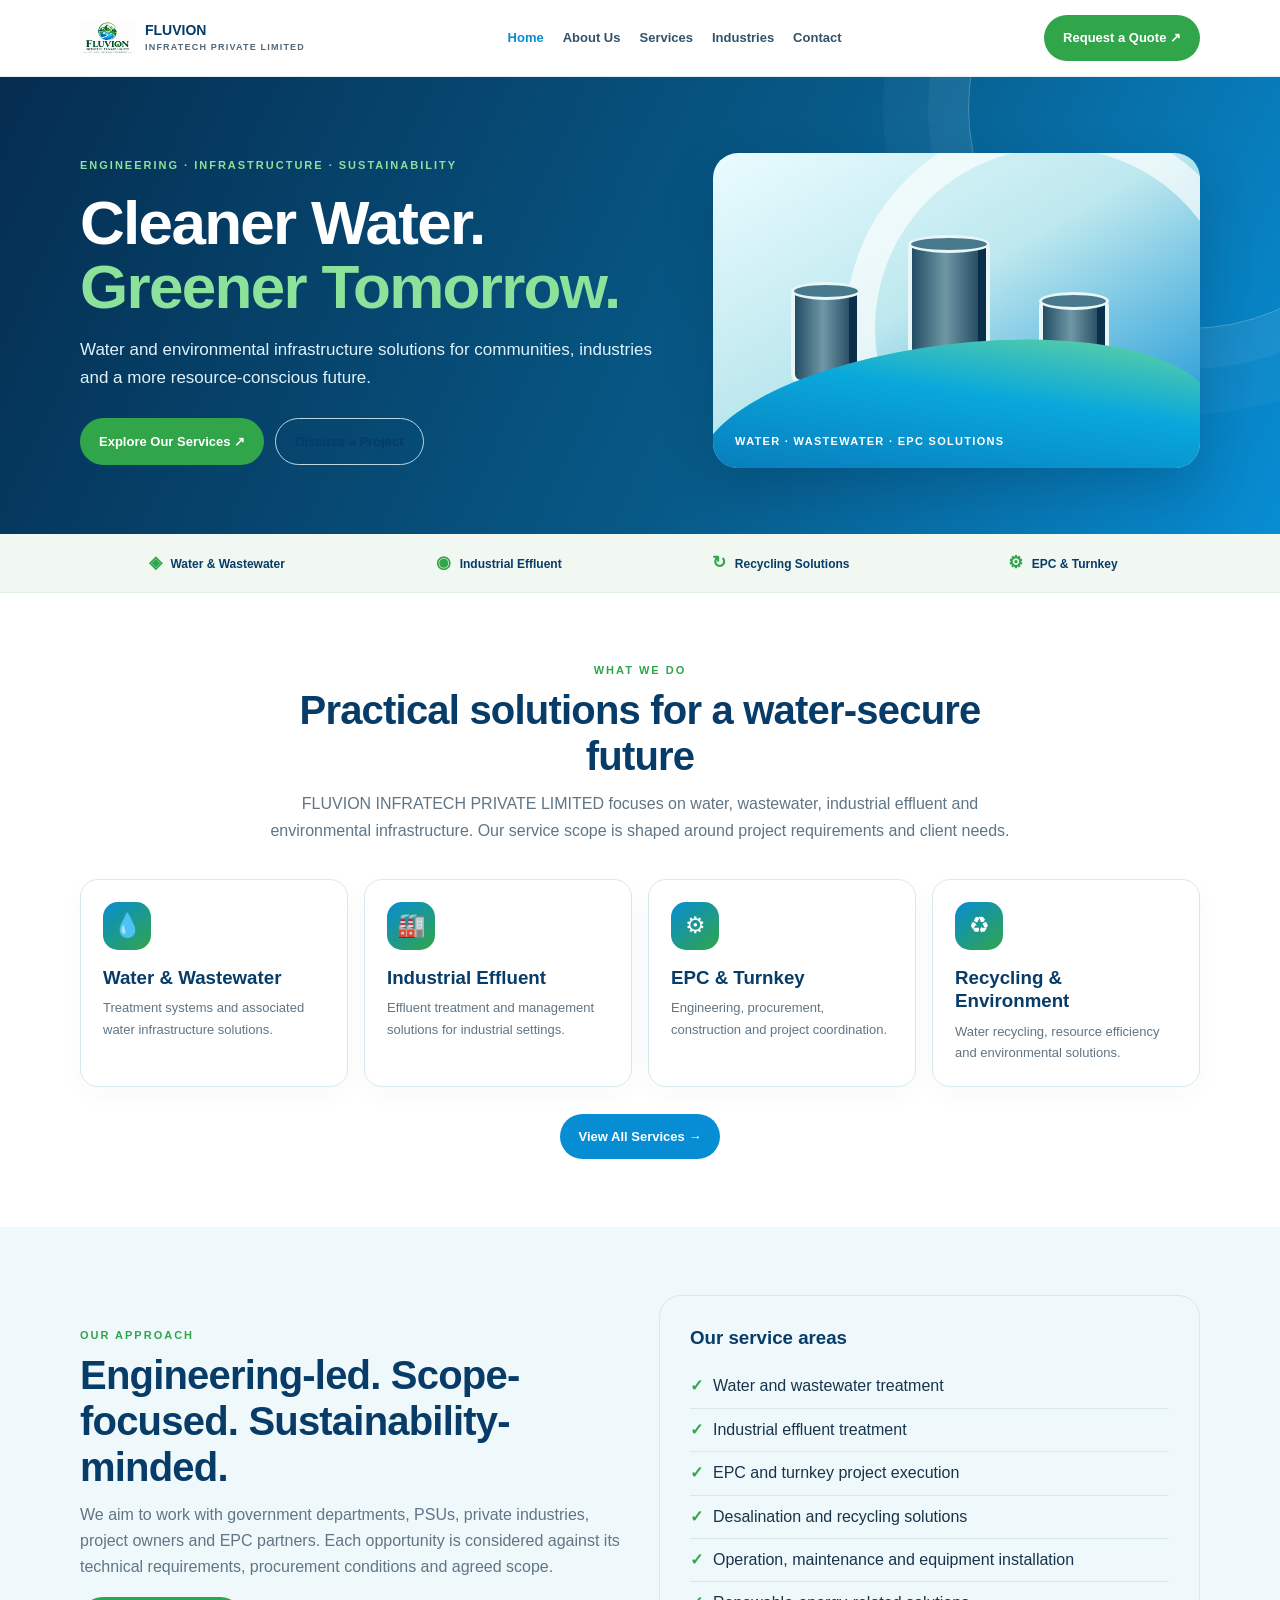
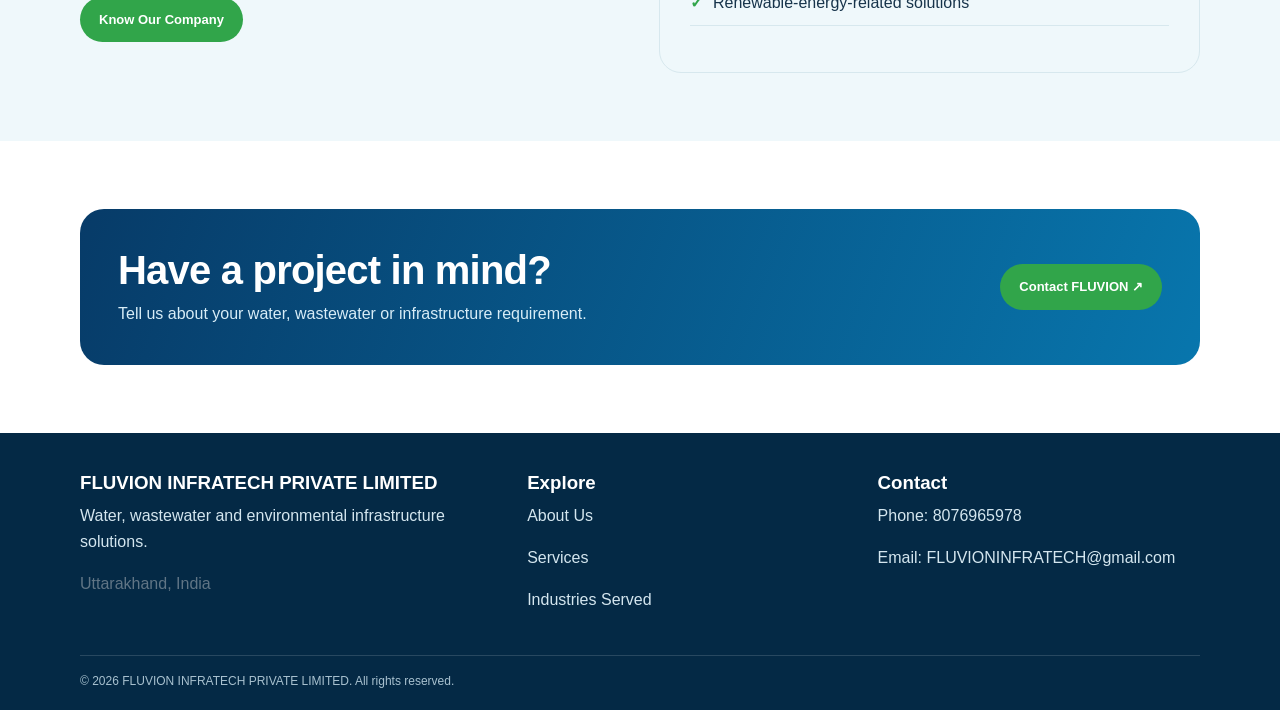
<file: index.html>
<!doctype html><html lang="en"><head><meta charset="utf-8"><meta name="viewport" content="width=device-width, initial-scale=1"><meta name="description" content="FLUVION INFRATECH PRIVATE LIMITED — cleaner water, greener tomorrow."><meta name="theme-color" content="#073b68"><title>Home | FLUVION INFRATECH PRIVATE LIMITED</title><link rel="stylesheet" href="styles.css"></head><body><header><div class="container nav"><a class="brand" href="index.html"><img src="assets/fluvion-logo.jpg" alt="Fluvion logo"><span>FLUVION<small>INFRATECH PRIVATE LIMITED</small></span></a><button class="menu" aria-expanded="false" aria-label="Toggle navigation">☰ MENU</button><nav><a href="index.html">Home</a><a href="about.html">About Us</a><a href="services.html">Services</a><a href="industries.html">Industries</a><a href="contact.html">Contact</a></nav><a class="btn" href="contact.html">Request a Quote ↗</a></div></header>
<main><section class="hero"><div class="container hero-grid"><div><div class="eyebrow">ENGINEERING · INFRASTRUCTURE · SUSTAINABILITY</div><h1>Cleaner Water.<br><span>Greener Tomorrow.</span></h1><p>Water and environmental infrastructure solutions for communities, industries and a more resource-conscious future.</p><div class="actions"><a class="btn" href="services.html">Explore Our Services ↗</a><a class="btn outline" href="contact.html">Discuss a Project</a></div></div><div class="hero-art" aria-label="Stylised illustration of water treatment tanks"><div class="tank t1"></div><div class="tank t2"></div><div class="tank t3"></div><div class="wave"></div><div class="art-label">WATER · WASTEWATER · EPC SOLUTIONS</div></div></div></section>
<div class="strip"><div class="container"><div><b>◈</b> Water & Wastewater</div><div><b>◉</b> Industrial Effluent</div><div><b>↻</b> Recycling Solutions</div><div><b>⚙</b> EPC & Turnkey</div></div></div>
<section><div class="container"><div class="section-head"><div class="kicker">What We Do</div><h2>Practical solutions for a water-secure future</h2><p class="muted">FLUVION INFRATECH PRIVATE LIMITED focuses on water, wastewater, industrial effluent and environmental infrastructure. Our service scope is shaped around project requirements and client needs.</p></div><div class="cards">
<div class="card"><div class="icon">💧</div><h3>Water & Wastewater</h3><p>Treatment systems and associated water infrastructure solutions.</p></div>
<div class="card"><div class="icon">🏭</div><h3>Industrial Effluent</h3><p>Effluent treatment and management solutions for industrial settings.</p></div>
<div class="card"><div class="icon">⚙</div><h3>EPC & Turnkey</h3><p>Engineering, procurement, construction and project coordination.</p></div>
<div class="card"><div class="icon">♻</div><h3>Recycling & Environment</h3><p>Water recycling, resource efficiency and environmental solutions.</p></div>
</div><div style="text-align:center;margin-top:27px"><a class="btn blue" href="services.html">View All Services →</a></div></div></section>
<section style="background:var(--pale)"><div class="container split"><div><div class="kicker">Our Approach</div><h2>Engineering-led. Scope-focused. Sustainability-minded.</h2><p class="muted">We aim to work with government departments, PSUs, private industries, project owners and EPC partners. Each opportunity is considered against its technical requirements, procurement conditions and agreed scope.</p><a class="btn" href="about.html">Know Our Company</a></div><div class="panel"><h3>Our service areas</h3><ul class="checklist"><li>Water and wastewater treatment</li><li>Industrial effluent treatment</li><li>EPC and turnkey project execution</li><li>Desalination and recycling solutions</li><li>Operation, maintenance and equipment installation</li><li>Renewable-energy-related solutions</li></ul></div></div></section>
<section><div class="container"><div class="cta"><div><h2>Have a project in mind?</h2><p>Tell us about your water, wastewater or infrastructure requirement.</p></div><a class="btn" href="contact.html">Contact FLUVION ↗</a></div></div></section></main>
<footer><div class="container"><div class="foot-grid"><div><h3>FLUVION INFRATECH PRIVATE LIMITED</h3><p>Water, wastewater and environmental infrastructure solutions.</p><p class="muted">Uttarakhand, India</p></div><div><h3>Explore</h3><p><a href="about.html">About Us</a></p><p><a href="services.html">Services</a></p><p><a href="industries.html">Industries Served</a></p></div><div><h3>Contact</h3><p>Phone: <a href="tel:+918076965978">8076965978</a></p><p>Email: <a href="mailto:FLUVIONINFRATECH@gmail.com">FLUVIONINFRATECH@gmail.com</a></p></div></div><div class="copyright">© <span id="year">2026</span> FLUVION INFRATECH PRIVATE LIMITED. All rights reserved.</div></div></footer><script src="script.js"></script></body></html>
</file>
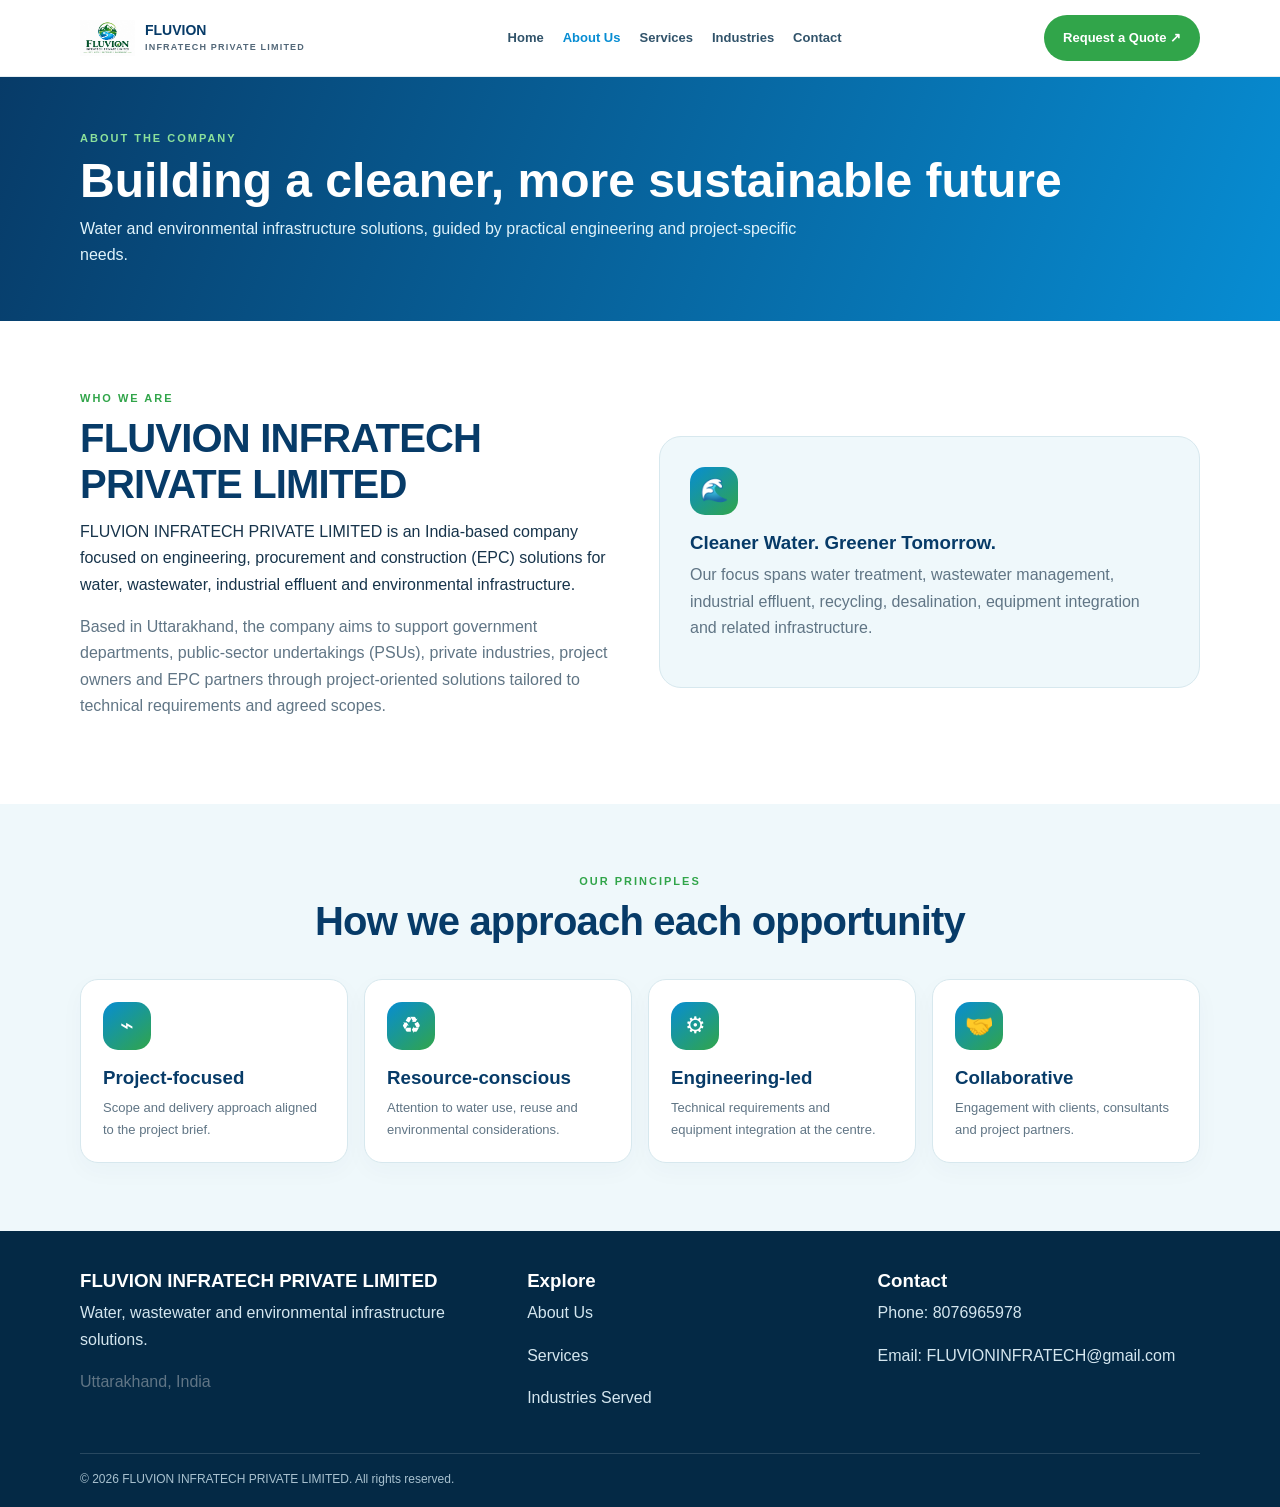
<file: about.html>
<!doctype html><html lang="en"><head><meta charset="utf-8"><meta name="viewport" content="width=device-width, initial-scale=1"><meta name="description" content="Learn about FLUVION INFRATECH PRIVATE LIMITED and its water and environmental infrastructure focus."><meta name="theme-color" content="#073b68"><title>About Us | FLUVION INFRATECH PRIVATE LIMITED</title><link rel="stylesheet" href="styles.css"></head><body><header><div class="container nav"><a class="brand" href="index.html"><img src="assets/fluvion-logo.jpg" alt="Fluvion logo"><span>FLUVION<small>INFRATECH PRIVATE LIMITED</small></span></a><button class="menu" aria-expanded="false" aria-label="Toggle navigation">☰ MENU</button><nav><a href="index.html">Home</a><a href="about.html">About Us</a><a href="services.html">Services</a><a href="industries.html">Industries</a><a href="contact.html">Contact</a></nav><a class="btn" href="contact.html">Request a Quote ↗</a></div></header>
<main><section class="page-hero"><div class="container"><div class="eyebrow">About the Company</div><h1>Building a cleaner, more sustainable future</h1><p>Water and environmental infrastructure solutions, guided by practical engineering and project-specific needs.</p></div></section>
<section><div class="container split"><div><div class="kicker">Who We Are</div><h2>FLUVION INFRATECH PRIVATE LIMITED</h2><p>FLUVION INFRATECH PRIVATE LIMITED is an India-based company focused on engineering, procurement and construction (EPC) solutions for water, wastewater, industrial effluent and environmental infrastructure.</p><p class="muted">Based in Uttarakhand, the company aims to support government departments, public-sector undertakings (PSUs), private industries, project owners and EPC partners through project-oriented solutions tailored to technical requirements and agreed scopes.</p></div><div class="panel"><div class="icon">🌊</div><h3>Cleaner Water. Greener Tomorrow.</h3><p class="muted">Our focus spans water treatment, wastewater management, industrial effluent, recycling, desalination, equipment integration and related infrastructure.</p></div></div></section>
<section style="background:var(--pale)"><div class="container"><div class="section-head"><div class="kicker">Our Principles</div><h2>How we approach each opportunity</h2></div><div class="cards"><div class="card"><div class="icon">⌁</div><h3>Project-focused</h3><p>Scope and delivery approach aligned to the project brief.</p></div><div class="card"><div class="icon">♻</div><h3>Resource-conscious</h3><p>Attention to water use, reuse and environmental considerations.</p></div><div class="card"><div class="icon">⚙</div><h3>Engineering-led</h3><p>Technical requirements and equipment integration at the centre.</p></div><div class="card"><div class="icon">🤝</div><h3>Collaborative</h3><p>Engagement with clients, consultants and project partners.</p></div></div></div></section></main>
<footer><div class="container"><div class="foot-grid"><div><h3>FLUVION INFRATECH PRIVATE LIMITED</h3><p>Water, wastewater and environmental infrastructure solutions.</p><p class="muted">Uttarakhand, India</p></div><div><h3>Explore</h3><p><a href="about.html">About Us</a></p><p><a href="services.html">Services</a></p><p><a href="industries.html">Industries Served</a></p></div><div><h3>Contact</h3><p>Phone: <a href="tel:+918076965978">8076965978</a></p><p>Email: <a href="mailto:FLUVIONINFRATECH@gmail.com">FLUVIONINFRATECH@gmail.com</a></p></div></div><div class="copyright">© <span id="year">2026</span> FLUVION INFRATECH PRIVATE LIMITED. All rights reserved.</div></div></footer><script src="script.js"></script></body></html>
</file>
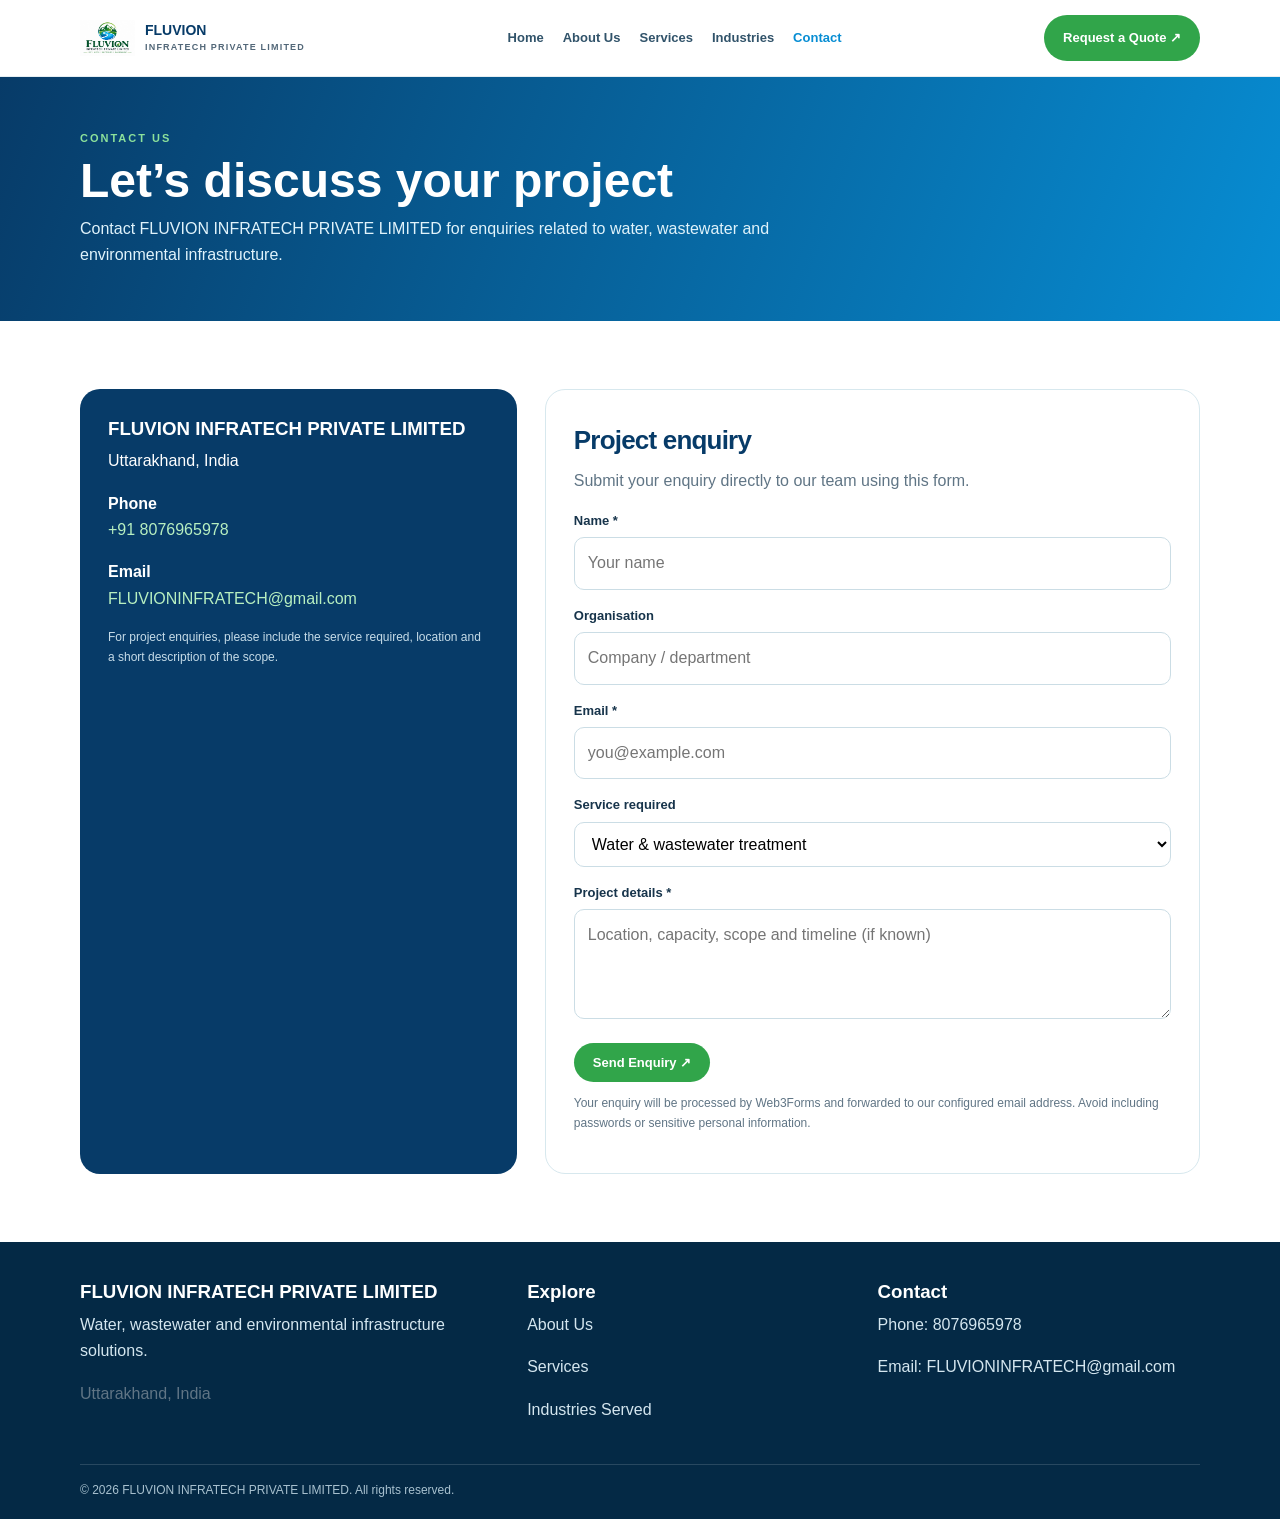
<file: contact.html>
<!doctype html>
<html lang="en">
<head>
  <meta charset="utf-8">
  <meta name="viewport" content="width=device-width, initial-scale=1">
  <meta name="description" content="Contact FLUVION INFRATECH PRIVATE LIMITED in Uttarakhand, India.">
  <meta name="theme-color" content="#073b68">
  <title>Contact | FLUVION INFRATECH PRIVATE LIMITED</title>
  <link rel="stylesheet" href="styles.css">
</head>
<body>
<header>
  <div class="container nav">
    <a class="brand" href="index.html">
      <img src="assets/fluvion-logo.jpg" alt="Fluvion logo">
      <span>FLUVION<small>INFRATECH PRIVATE LIMITED</small></span>
    </a>
    <button class="menu" aria-expanded="false" aria-label="Toggle navigation">☰ MENU</button>
    <nav>
      <a href="index.html">Home</a>
      <a href="about.html">About Us</a>
      <a href="services.html">Services</a>
      <a href="industries.html">Industries</a>
      <a href="contact.html">Contact</a>
    </nav>
    <a class="btn" href="contact.html">Request a Quote ↗</a>
  </div>
</header>

<main>
  <section class="page-hero">
    <div class="container">
      <div class="eyebrow">Contact Us</div>
      <h1>Let’s discuss your project</h1>
      <p>Contact FLUVION INFRATECH PRIVATE LIMITED for enquiries related to water, wastewater and environmental infrastructure.</p>
    </div>
  </section>

  <section>
    <div class="container contact-grid">
      <aside class="contact-info">
        <h3>FLUVION INFRATECH PRIVATE LIMITED</h3>
        <p>Uttarakhand, India</p>
        <p><strong>Phone</strong><br><a href="tel:+918076965978">+91 8076965978</a></p>
        <p><strong>Email</strong><br><a href="mailto:FLUVIONINFRATECH@gmail.com">FLUVIONINFRATECH@gmail.com</a></p>
        <p class="note" style="color:#c6dce8">For project enquiries, please include the service required, location and a short description of the scope.</p>
      </aside>

      <div class="form">
        <h2 style="font-size:26px">Project enquiry</h2>
        <p class="muted">Submit your enquiry directly to our team using this form.</p>

        <form id="enquiry" action="https://api.web3forms.com/submit" method="POST">
          <input type="hidden" name="access_key" value="9a99f93c-e42e-42d4-ad50-c145cd22bba4">
          <input type="hidden" name="subject" value="New FLUVION Website Project Enquiry">
          <input type="hidden" name="from_name" value="FLUVION Website">
          <input type="checkbox" name="botcheck" style="display:none">

          <div class="field">
            <label for="name">Name *</label>
            <input id="name" name="name" required placeholder="Your name">
          </div>

          <div class="field">
            <label for="organisation">Organisation</label>
            <input id="organisation" name="organisation" placeholder="Company / department">
          </div>

          <div class="field">
            <label for="email">Email *</label>
            <input id="email" name="email" type="email" required placeholder="you@example.com">
          </div>

          <div class="field">
            <label for="service">Service required</label>
            <select id="service" name="service">
              <option>Water & wastewater treatment</option>
              <option>Industrial effluent treatment</option>
              <option>EPC & turnkey execution</option>
              <option>Recycling & environmental solutions</option>
              <option>Desalination</option>
              <option>Operation & maintenance</option>
              <option>Equipment supply & installation</option>
              <option>Renewable energy</option>
              <option>Other</option>
            </select>
          </div>

          <div class="field">
            <label for="message">Project details *</label>
            <textarea id="message" name="message" required placeholder="Location, capacity, scope and timeline (if known)"></textarea>
          </div>

          <button class="btn" id="submitBtn" type="submit">Send Enquiry ↗</button>
          <p id="formStatus" class="note" role="status" aria-live="polite"></p>
          <p class="note">Your enquiry will be processed by Web3Forms and forwarded to our configured email address. Avoid including passwords or sensitive personal information.</p>
        </form>
      </div>
    </div>
  </section>
</main>

<footer>
  <div class="container">
    <div class="foot-grid">
      <div>
        <h3>FLUVION INFRATECH PRIVATE LIMITED</h3>
        <p>Water, wastewater and environmental infrastructure solutions.</p>
        <p class="muted">Uttarakhand, India</p>
      </div>
      <div>
        <h3>Explore</h3>
        <p><a href="about.html">About Us</a></p>
        <p><a href="services.html">Services</a></p>
        <p><a href="industries.html">Industries Served</a></p>
      </div>
      <div>
        <h3>Contact</h3>
        <p>Phone: <a href="tel:+918076965978">8076965978</a></p>
        <p>Email: <a href="mailto:FLUVIONINFRATECH@gmail.com">FLUVIONINFRATECH@gmail.com</a></p>
      </div>
    </div>
    <div class="copyright">© <span id="year">2026</span> FLUVION INFRATECH PRIVATE LIMITED. All rights reserved.</div>
  </div>
</footer>

<script src="script.js"></script>
<script>
document.getElementById('enquiry').addEventListener('submit', async function(e) {
  e.preventDefault();

  const form = this;
  const button = document.getElementById('submitBtn');
  const status = document.getElementById('formStatus');

  if (form.querySelector('[name="access_key"]').value === '9a99f93c-e42e-42d4-ad50-c145cd22bba4') {
    status.textContent = 'Setup incomplete: please add your Web3Forms access key.';
    return;
  }

  button.disabled = true;
  button.textContent = 'Sending…';
  status.textContent = '';

  try {
    const response = await fetch(form.action, {
      method: 'POST',
      body: new FormData(form),
      headers: { 'Accept': 'application/json' }
    });

    const result = await response.json();

    if (response.ok && result.success) {
      status.textContent = 'Thank you! Your enquiry has been submitted successfully.';
      form.reset();
    } else {
      status.textContent = result.message || 'Sorry, the enquiry could not be sent. Please try again or email FLUVIONINFRATECH@gmail.com.';
    }
  } catch (error) {
    status.textContent = 'Connection error. Please try again or email FLUVIONINFRATECH@gmail.com.';
  } finally {
    button.disabled = false;
    button.textContent = 'Send Enquiry ↗';
  }
});
</script>
</body>
</html>
</file>
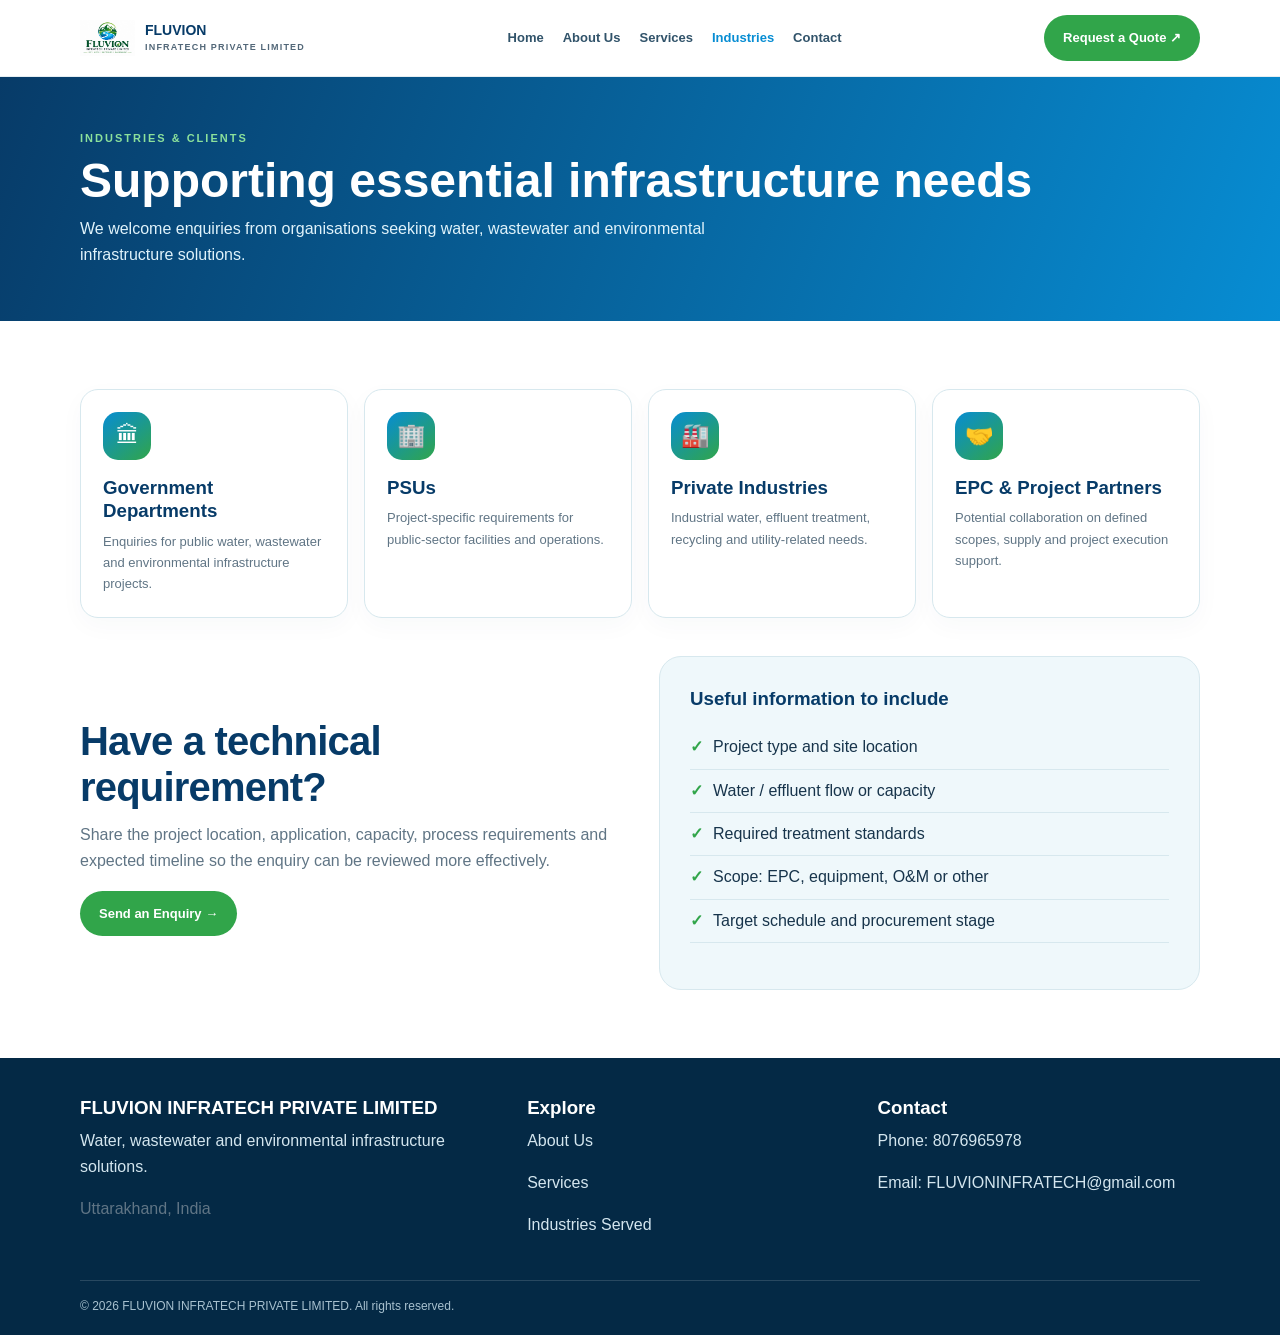
<file: industries.html>
<!doctype html><html lang="en"><head><meta charset="utf-8"><meta name="viewport" content="width=device-width, initial-scale=1"><meta name="description" content="FLUVION INFRATECH serves enquiries from government departments, PSUs, private industries and EPC partners."><meta name="theme-color" content="#073b68"><title>Industries Served | FLUVION INFRATECH PRIVATE LIMITED</title><link rel="stylesheet" href="styles.css"></head><body><header><div class="container nav"><a class="brand" href="index.html"><img src="assets/fluvion-logo.jpg" alt="Fluvion logo"><span>FLUVION<small>INFRATECH PRIVATE LIMITED</small></span></a><button class="menu" aria-expanded="false" aria-label="Toggle navigation">☰ MENU</button><nav><a href="index.html">Home</a><a href="about.html">About Us</a><a href="services.html">Services</a><a href="industries.html">Industries</a><a href="contact.html">Contact</a></nav><a class="btn" href="contact.html">Request a Quote ↗</a></div></header>
<main><section class="page-hero"><div class="container"><div class="eyebrow">Industries & Clients</div><h1>Supporting essential infrastructure needs</h1><p>We welcome enquiries from organisations seeking water, wastewater and environmental infrastructure solutions.</p></div></section>
<section><div class="container"><div class="cards">
<div class="card"><div class="icon">🏛</div><h3>Government Departments</h3><p>Enquiries for public water, wastewater and environmental infrastructure projects.</p></div>
<div class="card"><div class="icon">🏢</div><h3>PSUs</h3><p>Project-specific requirements for public-sector facilities and operations.</p></div>
<div class="card"><div class="icon">🏭</div><h3>Private Industries</h3><p>Industrial water, effluent treatment, recycling and utility-related needs.</p></div>
<div class="card"><div class="icon">🤝</div><h3>EPC & Project Partners</h3><p>Potential collaboration on defined scopes, supply and project execution support.</p></div>
</div><div style="margin-top:38px" class="split"><div><h2>Have a technical requirement?</h2><p class="muted">Share the project location, application, capacity, process requirements and expected timeline so the enquiry can be reviewed more effectively.</p><a class="btn" href="contact.html">Send an Enquiry →</a></div><div class="panel"><h3>Useful information to include</h3><ul class="checklist"><li>Project type and site location</li><li>Water / effluent flow or capacity</li><li>Required treatment standards</li><li>Scope: EPC, equipment, O&M or other</li><li>Target schedule and procurement stage</li></ul></div></div></div></section></main>
<footer><div class="container"><div class="foot-grid"><div><h3>FLUVION INFRATECH PRIVATE LIMITED</h3><p>Water, wastewater and environmental infrastructure solutions.</p><p class="muted">Uttarakhand, India</p></div><div><h3>Explore</h3><p><a href="about.html">About Us</a></p><p><a href="services.html">Services</a></p><p><a href="industries.html">Industries Served</a></p></div><div><h3>Contact</h3><p>Phone: <a href="tel:+918076965978">8076965978</a></p><p>Email: <a href="mailto:FLUVIONINFRATECH@gmail.com">FLUVIONINFRATECH@gmail.com</a></p></div></div><div class="copyright">© <span id="year">2026</span> FLUVION INFRATECH PRIVATE LIMITED. All rights reserved.</div></div></footer><script src="script.js"></script></body></html>
</file>
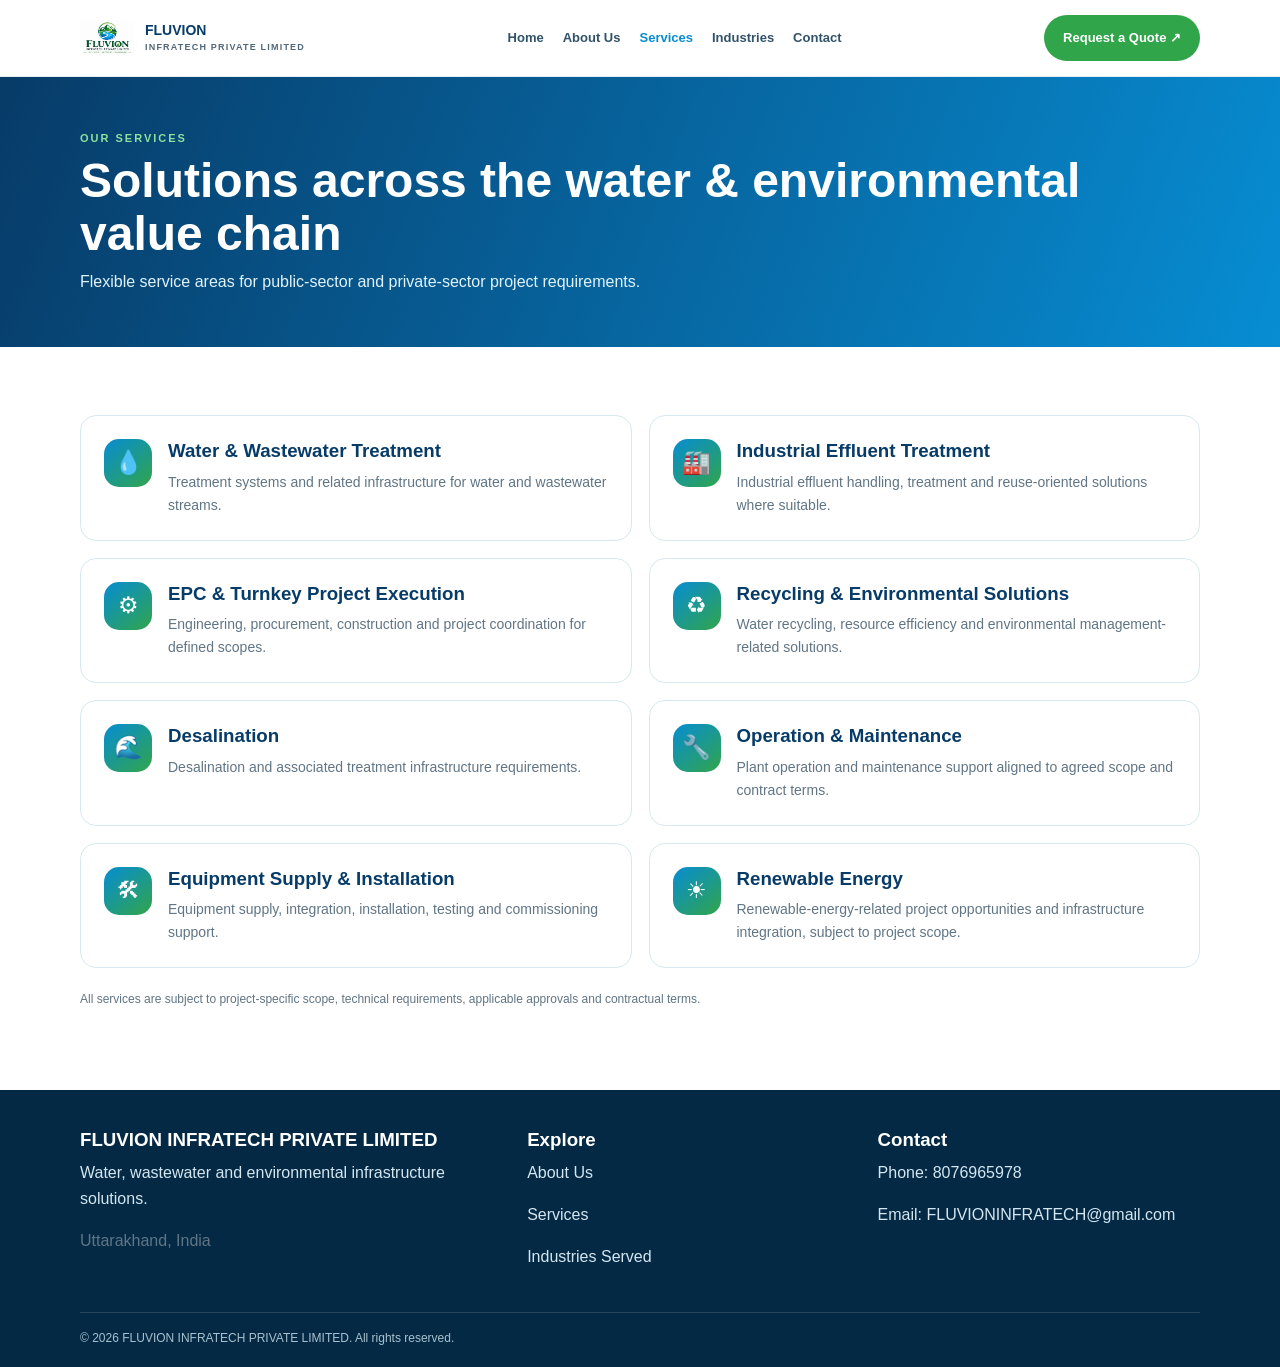
<file: services.html>
<!doctype html><html lang="en"><head><meta charset="utf-8"><meta name="viewport" content="width=device-width, initial-scale=1"><meta name="description" content="Water treatment, wastewater, industrial effluent, EPC, recycling, desalination, O&M and equipment services."><meta name="theme-color" content="#073b68"><title>Services | FLUVION INFRATECH PRIVATE LIMITED</title><link rel="stylesheet" href="styles.css"></head><body><header><div class="container nav"><a class="brand" href="index.html"><img src="assets/fluvion-logo.jpg" alt="Fluvion logo"><span>FLUVION<small>INFRATECH PRIVATE LIMITED</small></span></a><button class="menu" aria-expanded="false" aria-label="Toggle navigation">☰ MENU</button><nav><a href="index.html">Home</a><a href="about.html">About Us</a><a href="services.html">Services</a><a href="industries.html">Industries</a><a href="contact.html">Contact</a></nav><a class="btn" href="contact.html">Request a Quote ↗</a></div></header>
<main><section class="page-hero"><div class="container"><div class="eyebrow">Our Services</div><h1>Solutions across the water & environmental value chain</h1><p>Flexible service areas for public-sector and private-sector project requirements.</p></div></section>
<section><div class="container"><div class="service-list">
<div class="service-item"><div class="icon">💧</div><div><h3>Water & Wastewater Treatment</h3><p>Treatment systems and related infrastructure for water and wastewater streams.</p></div></div>
<div class="service-item"><div class="icon">🏭</div><div><h3>Industrial Effluent Treatment</h3><p>Industrial effluent handling, treatment and reuse-oriented solutions where suitable.</p></div></div>
<div class="service-item"><div class="icon">⚙</div><div><h3>EPC & Turnkey Project Execution</h3><p>Engineering, procurement, construction and project coordination for defined scopes.</p></div></div>
<div class="service-item"><div class="icon">♻</div><div><h3>Recycling & Environmental Solutions</h3><p>Water recycling, resource efficiency and environmental management-related solutions.</p></div></div>
<div class="service-item"><div class="icon">🌊</div><div><h3>Desalination</h3><p>Desalination and associated treatment infrastructure requirements.</p></div></div>
<div class="service-item"><div class="icon">🔧</div><div><h3>Operation & Maintenance</h3><p>Plant operation and maintenance support aligned to agreed scope and contract terms.</p></div></div>
<div class="service-item"><div class="icon">🛠</div><div><h3>Equipment Supply & Installation</h3><p>Equipment supply, integration, installation, testing and commissioning support.</p></div></div>
<div class="service-item"><div class="icon">☀</div><div><h3>Renewable Energy</h3><p>Renewable-energy-related project opportunities and infrastructure integration, subject to project scope.</p></div></div>
</div><p class="note" style="margin-top:22px">All services are subject to project-specific scope, technical requirements, applicable approvals and contractual terms.</p></div></section></main>
<footer><div class="container"><div class="foot-grid"><div><h3>FLUVION INFRATECH PRIVATE LIMITED</h3><p>Water, wastewater and environmental infrastructure solutions.</p><p class="muted">Uttarakhand, India</p></div><div><h3>Explore</h3><p><a href="about.html">About Us</a></p><p><a href="services.html">Services</a></p><p><a href="industries.html">Industries Served</a></p></div><div><h3>Contact</h3><p>Phone: <a href="tel:+918076965978">8076965978</a></p><p>Email: <a href="mailto:FLUVIONINFRATECH@gmail.com">FLUVIONINFRATECH@gmail.com</a></p></div></div><div class="copyright">© <span id="year">2026</span> FLUVION INFRATECH PRIVATE LIMITED. All rights reserved.</div></div></footer><script src="script.js"></script></body></html>
</file>
<file: styles.css>
:root{--navy:#073b68;--blue:#078dd3;--green:#31a54a;--teal:#087e8b;--ink:#17344b;--muted:#607585;--pale:#eff8fb;--line:#d7e8ee;--white:#fff}
*{box-sizing:border-box}html{scroll-behavior:smooth}body{margin:0;font-family:Arial,Helvetica,sans-serif;color:var(--ink);line-height:1.65;background:#fff}a{color:inherit;text-decoration:none}.container{width:min(1120px,92%);margin:auto}
header{position:sticky;top:0;z-index:10;background:#ffffffed;backdrop-filter:blur(10px);border-bottom:1px solid #e5eef2}.nav{display:flex;align-items:center;justify-content:space-between;gap:18px;min-height:76px}.brand{display:flex;align-items:center;gap:10px;font-weight:900;color:var(--navy);font-size:14px;line-height:1.1}.brand img{width:55px;height:48px;object-fit:contain}.brand small{display:block;font-size:9px;letter-spacing:1.2px;margin-top:4px;color:#526778}
nav{display:flex;gap:19px;align-items:center;font-size:13px;font-weight:700;color:#31536a}nav a:hover,nav a.active{color:var(--blue)}.menu{display:none;border:1px solid var(--line);background:#fff;border-radius:9px;padding:9px 12px;color:var(--navy);font-weight:bold}
.btn{display:inline-flex;align-items:center;justify-content:center;border:0;border-radius:999px;padding:12px 19px;font-weight:800;font-size:13px;background:var(--green);color:#fff;cursor:pointer}.btn.blue{background:var(--blue)}.btn.outline{background:transparent;border:1px solid #b9d6e1;color:var(--navy)}
.hero{position:relative;overflow:hidden;background:linear-gradient(115deg,#052d50 0%,#075a88 58%,#078dd3 100%);color:#fff;padding:76px 0 66px}.hero:after{content:"";position:absolute;width:440px;height:440px;border-radius:50%;right:-130px;top:-190px;border:1px solid #ffffff45;box-shadow:0 0 0 40px #ffffff0c,0 0 0 85px #ffffff08;pointer-events:none}.hero-grid{position:relative;z-index:1;display:grid;grid-template-columns:1.1fr .9fr;gap:38px;align-items:center}.eyebrow,.kicker{font-size:11px;letter-spacing:2px;font-weight:900;text-transform:uppercase;color:#8ce19b}.hero h1{font-size:clamp(38px,5vw,62px);line-height:1.03;letter-spacing:-1.7px;margin:17px 0}.hero h1 span{color:#8ce19b}.hero p{font-size:17px;max-width:600px;color:#e0f3fb;margin:0 0 26px}.actions{display:flex;gap:11px;flex-wrap:wrap}.hero-art{min-height:315px;border-radius:25px;background:linear-gradient(150deg,#eafcff,#bde8ee 45%,#078dd3);position:relative;overflow:hidden;box-shadow:0 22px 50px #001c3435}.hero-art:before{content:"";position:absolute;width:360px;height:360px;border:30px solid #ffffffaa;border-radius:50%;right:-65px;top:-35px}.tank{position:absolute;bottom:84px;width:70px;height:120px;border-radius:10px;background:linear-gradient(90deg,#234d64,#6f98a5 45%,#173b55);border:4px solid #e8f6f8;box-shadow:inset -8px 0 0 #092f4a}.tank:before{content:"";position:absolute;top:-8px;left:-4px;right:-4px;height:12px;border-radius:50%;background:#47788b;border:3px solid #e8f6f8}.t1{left:16%;height:98px}.t2{left:40%;height:145px;width:82px}.t3{left:67%;height:88px}.wave{position:absolute;left:-15px;right:-15px;bottom:-66px;height:190px;border-radius:50% 50% 0 0;background:linear-gradient(15deg,#075aa2,#09a8dc 65%,#7de08c);transform:rotate(-7deg)}.art-label{position:absolute;z-index:2;bottom:18px;left:22px;color:white;font-size:11px;font-weight:900;letter-spacing:1.3px}
.strip{background:#f1f8f1;border-bottom:1px solid #e0efdf}.strip .container{display:grid;grid-template-columns:repeat(4,1fr);gap:8px;padding:15px 0;text-align:center;color:var(--navy);font-weight:800;font-size:12px}.strip b{color:var(--green);font-size:17px;margin-right:5px}
section{padding:68px 0}.section-head{text-align:center;max-width:740px;margin:0 auto 35px}.kicker{color:var(--green)}h2{font-size:clamp(28px,3.4vw,40px);line-height:1.15;letter-spacing:-.8px;color:var(--navy);margin:8px 0 12px}h3{color:var(--navy);line-height:1.25;margin:0 0 8px}p{margin-top:0}.muted{color:var(--muted)}.cards{display:grid;grid-template-columns:repeat(4,1fr);gap:16px}.card{padding:22px;border:1px solid var(--line);border-radius:18px;background:#fff;box-shadow:0 8px 24px #073b6808}.icon{width:48px;height:48px;border-radius:15px;background:linear-gradient(140deg,var(--blue),var(--green));display:grid;place-items:center;color:#fff;font-size:23px;margin-bottom:16px}.card p{font-size:13px;color:var(--muted);margin:0}.split{display:grid;grid-template-columns:1fr 1fr;gap:38px;align-items:center}.panel{background:var(--pale);padding:30px;border-radius:22px;border:1px solid var(--line)}.checklist{padding:0;list-style:none}.checklist li{padding:8px 0;border-bottom:1px solid var(--line)}.checklist li:before{content:"✓";color:var(--green);font-weight:bold;margin-right:10px}.cta{background:linear-gradient(110deg,var(--navy),#0876ad);color:#fff;padding:38px;border-radius:24px;display:flex;justify-content:space-between;align-items:center;gap:20px}.cta h2{color:#fff;margin:0 0 8px}.cta p{margin:0;color:#d8edf7}.page-hero{padding:52px 0;background:linear-gradient(110deg,#073b68,#078dd3);color:#fff}.page-hero h1{font-size:clamp(34px,4vw,48px);line-height:1.1;margin:8px 0}.page-hero p{max-width:720px;color:#e0f3fb;margin-bottom:0}.service-list{display:grid;grid-template-columns:repeat(2,1fr);gap:17px}.service-item{display:flex;gap:16px;padding:23px;border:1px solid var(--line);border-radius:16px;background:#fff}.service-item .icon{flex-shrink:0;margin:0}.service-item p{font-size:14px;color:var(--muted);margin:0}.contact-grid{display:grid;grid-template-columns:.8fr 1.2fr;gap:28px}.contact-info{background:var(--navy);color:#fff;border-radius:20px;padding:28px}.contact-info h3{color:#fff}.contact-info a{color:#b7efc0}.form{padding:28px;border:1px solid var(--line);border-radius:20px}.field{margin-bottom:15px}.field label{display:block;font-size:13px;font-weight:800;margin-bottom:6px}.field input,.field select,.field textarea{width:100%;padding:12px 13px;border:1px solid #cbdde5;border-radius:10px;font:inherit;background:#fff}.field textarea{min-height:110px;resize:vertical}.note{font-size:12px;color:var(--muted)}footer{background:#042945;color:#d4e6ef;padding:38px 0 18px}.foot-grid{display:grid;grid-template-columns:1.3fr 1fr 1fr;gap:28px}footer h3{color:#fff}footer a:hover{color:#8ce19b}.copyright{border-top:1px solid #ffffff25;margin-top:25px;padding-top:16px;font-size:12px;color:#a8c1cf}
@media(max-width:850px){nav{display:none;position:absolute;left:0;right:0;top:76px;padding:18px 4%;background:#fff;border-bottom:1px solid var(--line);flex-direction:column;align-items:flex-start}.nav.open nav{display:flex}.menu{display:block}.nav>.btn{display:none}.hero-grid,.split,.contact-grid{grid-template-columns:1fr}.hero{padding:55px 0}.hero-art{min-height:260px}.cards{grid-template-columns:repeat(2,1fr)}.service-list{grid-template-columns:1fr}.strip .container{grid-template-columns:repeat(2,1fr)}.cta{align-items:flex-start;flex-direction:column}.foot-grid{grid-template-columns:1fr 1fr}}
@media(max-width:520px){.brand{font-size:12px}.brand img{width:43px;height:42px}.brand small{font-size:8px}.hero h1{letter-spacing:-1px}.cards{grid-template-columns:1fr}.foot-grid{grid-template-columns:1fr}section{padding:50px 0}.panel,.form,.contact-info{padding:22px}.hero-art{min-height:235px}.page-hero{padding:40px 0}}
</file>
